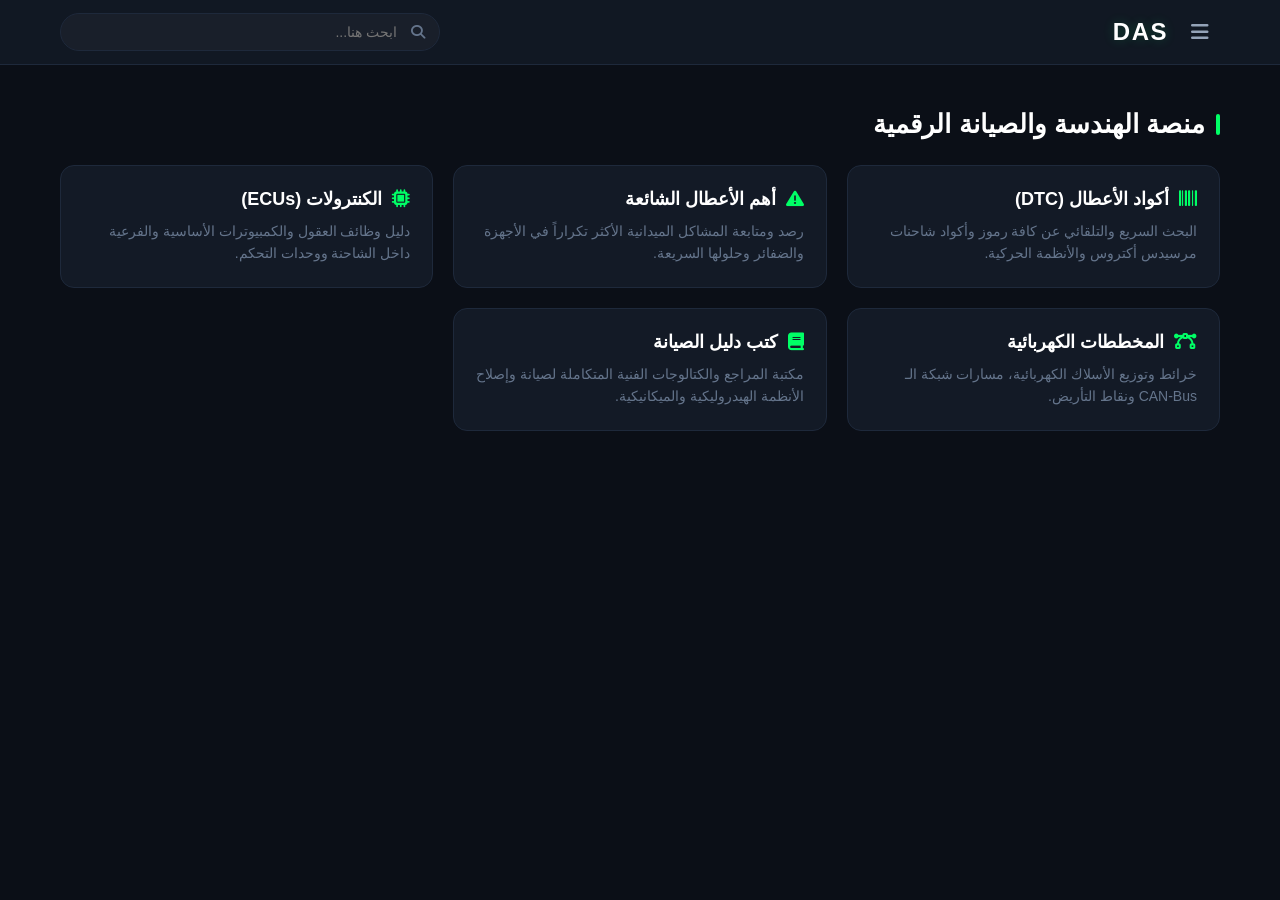
<file: index.html>
<!DOCTYPE html>
<html lang="ar" dir="rtl">
<head>
    <meta charset="UTF-8">
    <meta name="viewport" content="width=device-width, initial-scale=1.0, maximum-scale=1.0, user-scalable=no">
    <title>DAS | الرئيسية</title>
    <link rel="stylesheet" href="https://cdnjs.cloudflare.com/ajax/libs/font-awesome/6.4.0/css/all.min.css">
    <style>
        :root {
            --bg-color: #0b0f17;
            --panel-bg: #131a26;
            --accent-color: #00ff66;
            --text-color: #94a3b8;
            --text-bright: #ffffff;
            --border-color: #1e293b;
            --transition-speed: 0.25s;
        }
        * { box-sizing: border-box; margin: 0; padding: 0; font-family: 'Segoe UI', Tahoma, Geneva, Verdana, sans-serif; -webkit-tap-highlight-color: transparent; }
        body { background-color: var(--bg-color); color: var(--text-color); min-height: 100vh; display: flex; flex-direction: column; }
        
        header { position: fixed; top: 0; left: 0; width: 100%; background-color: rgba(19, 26, 38, 0.85); backdrop-filter: blur(12px); border-bottom: 1px solid var(--border-color); z-index: 1000; }
        .header-container { max-width: 1200px; margin: 0 auto; padding: 12px 20px; display: flex; justify-content: space-between; align-items: center; gap: 15px; }
        
        .right-side { display: flex; align-items: center; gap: 12px; }
        .logo { font-size: 24px; font-weight: 900; color: var(--text-bright); letter-spacing: 1.5px; text-shadow: 0 0 12px rgba(0, 255, 102, 0.2); }
        
        .dropdown { position: relative; }
        .dropdown-btn { background: none; color: var(--text-color); font-size: 20px; border: none; cursor: pointer; width: 40px; height: 40px; border-radius: 50%; display: flex; align-items: center; justify-content: center; transition: all var(--transition-speed); }
        .dropdown-btn:hover { color: var(--accent-color); background-color: rgba(255, 255, 255, 0.05); }
        .dropdown-content { display: none; position: absolute; right: 0; background-color: var(--panel-bg); min-width: 240px; box-shadow: 0px 10px 30px rgba(0,0,0,0.5); border: 1px solid var(--border-color); border-radius: 12px; z-index: 10; margin-top: 8px; overflow: hidden; }
        .dropdown-content a { color: var(--text-color); padding: 14px 16px; text-decoration: none; display: flex; align-items: center; gap: 12px; font-weight: 500; transition: all var(--transition-speed); border-bottom: 1px solid rgba(255,255,255,0.02); }
        .dropdown-content a:hover { background-color: rgba(0, 255, 102, 0.08); color: var(--accent-color); padding: 14px 22px; }
        .dropdown.active .dropdown-content { display: block; animation: fadeIn 0.2s ease-out; }
        
        .search-container { position: relative; flex-grow: 1; max-width: 380px; }
        .search-input { width: 100%; padding: 10px 42px 10px 18px; font-size: 14px; background-color: rgba(255, 255, 255, 0.03); border: 1px solid var(--border-color); border-radius: 20px; color: var(--text-bright); transition: all var(--transition-speed); }
        .search-input:focus { outline: none; border-color: var(--accent-color); background-color: rgba(255, 255, 255, 0.05); box-shadow: 0 0 15px rgba(0, 255, 102, 0.15); }
        .search-icon { position: absolute; right: 15px; top: 50%; transform: translateY(-50%); color: #64748b; font-size: 14px; }
        
        .search-results-dropdown { display: none; position: absolute; top: 100%; left: 0; width: 100%; background-color: var(--panel-bg); border: 1px solid var(--border-color); border-radius: 12px; max-height: 300px; overflow-y: auto; box-shadow: 0 10px 25px rgba(0,0,0,0.6); z-index: 1100; margin-top: 5px; }
        .result-item { padding: 12px 15px; color: var(--text-bright); text-decoration: none; display: block; border-bottom: 1px solid rgba(255,255,255,0.02); transition: all 0.2s; }
        .result-item:hover { background-color: rgba(0, 255, 102, 0.08); }
        .result-item .result-category { font-size: 11px; color: var(--accent-color); display: block; margin-bottom: 2px; font-weight: bold; }
        .result-item .result-text { font-size: 13px; color: var(--text-color); margin-top: 2px; white-space: nowrap; overflow: hidden; text-overflow: ellipsis; }

        main { flex-grow: 1; max-width: 1200px; width: 100%; margin: 90px auto 40px auto; padding: 0 20px; animation: slideUp 0.35s ease-out; }
        .page-title { font-size: 26px; color: var(--text-bright); margin-bottom: 25px; font-weight: 700; position: relative; padding-right: 15px; }
        .page-title::before { content: ''; position: absolute; right: 0; top: 15%; height: 70%; width: 4px; background-color: var(--accent-color); border-radius: 2px; }
        
        .grid-container { display: grid; grid-template-columns: repeat(auto-fill, minmax(280px, 1fr)); gap: 20px; }
        .card { background-color: var(--panel-bg); border: 1px solid var(--border-color); border-radius: 14px; padding: 22px; transition: all var(--transition-speed); text-decoration: none; display: block; }
        .card:hover { transform: translateY(-4px); border-color: var(--accent-color); box-shadow: 0 8px 25px rgba(0, 0, 0, 0.3); }
        .card h3 { color: var(--text-bright); margin-bottom: 10px; display: flex; align-items: center; gap: 10px; font-size: 18px; }
        .card h3 i { color: var(--accent-color); }
        .card p { color: #64748b; font-size: 14px; line-height: 1.6; }
        
        @keyframes fadeIn { from { opacity: 0; transform: translateY(-8px); } to { opacity: 1; transform: translateY(0); } }
        @keyframes slideUp { from { opacity: 0; transform: translateY(15px); } to { opacity: 1; transform: translateY(0); } }
        @media (max-width: 500px) { .header-container { padding: 10px 15px; } .logo { font-size: 20px; } main { margin-top: 80px; } }
    </style>
</head>
<body>
<header>
    <div class="header-container">
        <div class="right-side">
            <!-- 1. القائمة المنسدلة (في أقصى اليمين) -->
            <div class="dropdown" id="pagesDropdown">
                <button class="dropdown-btn" onclick="toggleDropdown()"><i class="fa-solid fa-bars"></i></button>
                <div class="dropdown-content">
                    <a href="index.html"><i class="fa-solid fa-house"></i>الرئيسية</a>
                    <a href="fault-codes.html"><i class="fa-solid fa-barcode"></i>أكواد الأعطال (DTC)</a>
                    <a href="main-faults.html"><i class="fa-solid fa-triangle-exclamation"></i>أهم الأعطال الشائعة</a>
                    <a href="ecu-controllers.html"><i class="fa-solid fa-microchip"></i>الكنترولات (ECUs)</a>
                    <a href="diagrams.html"><i class="fa-solid fa-bezier-curve"></i>المخططات الكهربائية</a>
                    <a href="books.html"><i class="fa-solid fa-book"></i>كتب دليل الصيانة</a>
                </div>
            </div>
            
            <!-- 2. اسم الموقع (بجانب القائمة) -->
            <div class="logo">DAS</div>
        </div>
        
        <!-- 3. صندوق البحث المطور الذكي -->
        <div class="search-container">
            <input type="text" class="search-input" id="globalSearch" placeholder="ابحث هنا..." onkeyup="executeSmartSearch()">
            <i class="fa-solid fa-magnifying-glass search-icon"></i>
            <div class="search-results-dropdown" id="searchResults"></div>
        </div>
    </div>
</header>￼

    <main>
        <h2 class="page-title">منصة الهندسة والصيانة الرقمية</h2>
        <div class="grid-container">
            <a href="fault-codes.html" class="card"><h3><i class="fa-solid fa-barcode"></i> أكواد الأعطال (DTC)</h3><p>البحث السريع والتلقائي عن كافة رموز وأكواد شاحنات مرسيدس أكتروس والأنظمة الحركية.</p></a>
            <a href="main-faults.html" class="card"><h3><i class="fa-solid fa-triangle-exclamation"></i> أهم الأعطال الشائعة</h3><p>رصد ومتابعة المشاكل الميدانية الأكثر تكراراً في الأجهزة والضفائر وحلولها السريعة.</p></a>
            <a href="ecu-controllers.html" class="card"><h3><i class="fa-solid fa-microchip"></i> الكنترولات (ECUs)</h3><p>دليل وظائف العقول والكمبيوترات الأساسية والفرعية داخل الشاحنة ووحدات التحكم.</p></a>
            <a href="diagrams.html" class="card"><h3><i class="fa-solid fa-bezier-curve"></i> المخططات الكهربائية</h3><p>خرائط وتوزيع الأسلاك الكهربائية، مسارات شبكة الـ CAN-Bus ونقاط التأريض.</p></a>
            <a href="books.html" class="card"><h3><i class="fa-solid fa-book"></i> كتب دليل الصيانة</h3><p>مكتبة المراجع والكتالوجات الفنية المتكاملة لصيانة وإصلاح الأنظمة الهيدروليكية والميكانيكية.</p></a>
        </div>
    </main>
 <script>
    function toggleDropdown() { document.getElementById("pagesDropdown").classList.toggle("active"); }
    window.onclick = function(event) { if (!event.target.matches('.dropdown-btn') && !event.target.matches('.dropdown-btn *')) { var dropdowns = document.getElementsByClassName("dropdown"); for (var i = 0; i < dropdowns.length; i++) { if (dropdowns[i].classList.contains('active')) dropdowns[i].classList.remove('active'); } } if (!event.target.matches('#globalSearch')) { document.getElementById('searchResults').style.display = "none"; } }
    
    // قاعدة البيانات الثابتة للأكواد والأعطال
    const siteDatabase = [
        { id: "mr0404", title: "MR 0404", text: "عطل في خط بيانات كان باص (CAN Bus Error) الخاص بالمحرك", page: "fault-codes.html", cat: "أكواد الأعطال (DTC)" },
        { id: "gs1011", title: "GS 1011", text: "خطأ قراءة حساس وحدة اختيار الغيارات والتنسيق للجير", page: "fault-codes.html", cat: "أكواد الأعطال (DTC)" },
        { id: "bs4345", title: "BS 4345", text: "انقطاع أو مشكلة في إشارة مستشعر ضغط الفرامل الكهربائي", page: "fault-codes.html", cat: "أكواد الأعطال (DTC)" },
        { id: "ins0502", title: "INS 0502", text: "عطل في دائرة حساس مستشعر خزان الوقود وعرض القراءات", page: "fault-codes.html", cat: "أكواد الأعطال (DTC)" },
        { id: "fault1", title: "ضعف السحب والتسارع المفاجئ", text: "تهريب هواء في منظومة شاحن التيربو أو خلل في أسلاك بلف الـ EGR", page: "main-faults.html", cat: "أهم الأعطال الشائعة" },
        { id: "fault2", title: "تجمد غيارات ناقل الحركة (Neutral)", text: "ضعف مفاجئ في ضغط الهواء المغذي للبلف الرئيسي المتصل بالضفيرة", page: "main-faults.html", cat: "أهم الأعطال الشائعة" },
        { id: "fault3", title: "انقطاع طاقة لوحة التابلوه كاملة", text: "تراكم الأملاح على فيوزات التغذية الرئيسية أو ماس في خط البطاريات", page: "main-faults.html", cat: "أهم الأعطال الشائعة" },
        { id: "ecu1", title: "كنترول المحرك الرئيسي (MR / PLD)", text: "المسؤول المباشر عن معالجة توقيتات حقن الوقود وتشغيل البخاخات", page: "ecu-controllers.html", cat: "الكنترولات (ECUs)" },
        { id: "ecu2", title: "كنترول التنسيق والأداء العام (CPC / FMR)", text: "بوابة الاتصال الذكية الفاصلة بين دعسة الوقود والكنترولات الأخرى", page: "ecu-controllers.html", cat: "الكنترولات (ECUs)" },
        { id: "ecu3", title: "كمبيوتر الفرامل والاتزان (BS / ABS)", text: "يعالج البيانات الحركية القادمة من مستشعرات الإطارات الأربعة", page: "ecu-controllers.html", cat: "الكنترولات (ECUs)" },
        { id: "diag1", title: "مخطط ضفيرة الإشعال وبلوف البخاخات للمحرك", text: "مخطط لوني ورقمي متكامل يوضح نقاط اتصال أسلاك البخاخات الستة", page: "diagrams.html", cat: "المخططات الكهربائية" },
        { id: "diag2", title: "مخطط شبكة الـ CAN-Bus ونقاط الاتصال", text: "مسارات توزيع المقاومات القياسية 120 أوم للتوصيل البيني الذكي", page: "diagrams.html", cat: "المخططات الكهربائية" },
        { id: "diag3", title: "مخطط التغذية الأرضية والسالبة للغرفة", text: "توزيع نقاط التأريض لمنع حدوث التماسات أو قراءات عشوائية خاطئة", page: "diagrams.html", cat: "المخططات الكهربائية" },
        { id: "book1", title: "دليل تشخيص وهندسة أعطال الأكتروس", text: "مرجع متكامل يشرح آلية قراءة الأخطاء وتحليلها بأنظمة Xentry/DAS", page: "books.html", cat: "كتب دليل الصيانة" },
        { id: "book2", title: "موسوعة صيانة أنظمة وضفائر مضخات الخرسانة", text: "كتاب مهني مخصص لتتبع المسارات الهيدروليكية والكهربائية المشتركة", page: "books.html", cat: "كتب دليل الصيانة" }
    ];

    // دالة البحث الذكية الشاملة للبيانات والملفات المكتوبة في الصفحة
    function executeSmartSearch() {
        let filter = document.getElementById('globalSearch').value.toLowerCase();
        let resultsDropdown = document.getElementById('searchResults');
        resultsDropdown.innerHTML = "";
        
        if (!filter) { resultsDropdown.style.display = "none"; return; }
        
        // 1. تصفية النتائج من قاعدة البيانات الثابتة أولاً
        let filtered = siteDatabase.filter(item => item.title.toLowerCase().includes(filter) || item.text.toLowerCase().includes(filter));
        
        // 2. فحص الصفحة بحثاً عن أي كتب أو ملفات PDF معروضة حالياً (مثل كنترول FM أو mr)
        let localItems = document.querySelectorAll('.searchable');
        localItems.forEach(row => {
            let titleElement = row.querySelector('.book-info h3');
            if (titleElement) {
                let titleText = titleElement.textContent || titleElement.innerText;
                // إذا طابق نص البحث عنوان الكتاب، نقوم بتجهيزه ليظهر في القائمة
                if (titleText.toLowerCase().includes(filter)) {
                    // تجنب التكرار إذا كان الكتاب موجوداً مسبقاً في المصفوفة
                    if (!filtered.some(f => f.title.toLowerCase() === titleText.toLowerCase())) {
                        filtered.push({
                            id: "local_pdf",
                            title: titleText,
                            text: "ملف كتاب صيانة PDF جاهز للفتح والتنزيل المباشر",
                            page: "books.html",
                            cat: "كتب دليل الصيانة"
                        });
                    }
                }
            }
        });

        // 3. عرض النتائج المدمجة في القائمة المنسدلة
        if (filtered.length > 0) {
            filtered.forEach(item => {
                let a = document.createElement('a');
                a.href = `${item.page}?target=${item.id}&searchQuery=${encodeURIComponent(filter)}`;
                a.className = "result-item";
                a.innerHTML = `<span class="result-category">${item.cat}</span><div>${item.title}</div><div class="result-text">${item.text}</div>`;
                resultsDropdown.appendChild(a);
            });
            resultsDropdown.style.display = "block";
        } else { 
            resultsDropdown.style.display = "none"; 
        }
    }

    // لتفعيل الفلترة الفورية داخل صفحة الكتب بجانب القائمة المنسدلة
    function liveSearch() {
        let filter = document.getElementById('globalSearch').value.toLowerCase();
        let rows = document.querySelectorAll('.searchable');
        rows.forEach(row => {
            let text = row.querySelector('.book-info h3').textContent || row.querySelector('.book-info h3').innerText;
            row.style.display = text.toLowerCase().indexOf(filter) > -1 ? "" : "none";
        });
    }
</script>


</body>
</html>
</file>
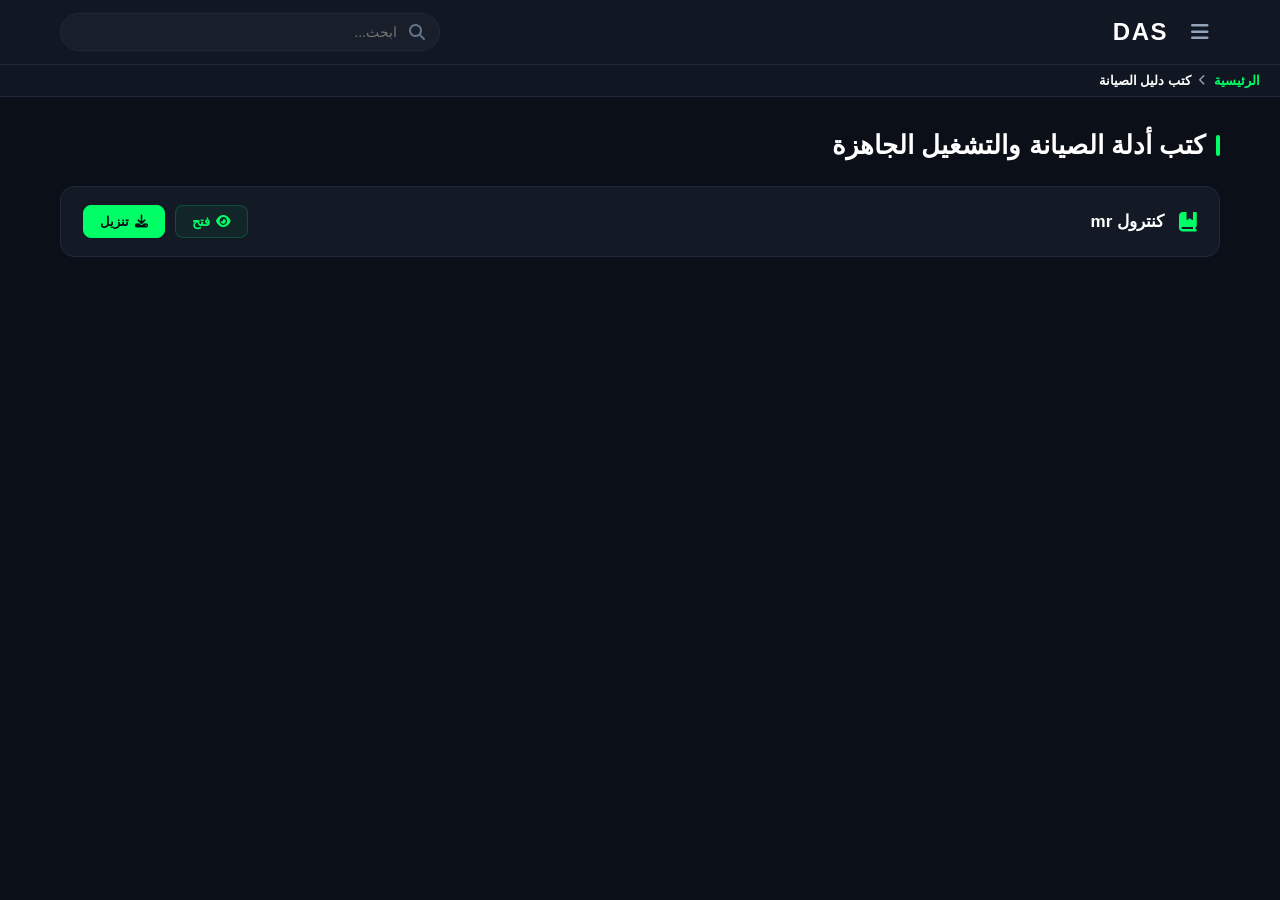
<file: books.html>
<!DOCTYPE html>
<html lang="ar" dir="rtl">
<head>
    <meta charset="UTF-8">
    <meta name="viewport" content="width=device-width, initial-scale=1.0, maximum-scale=1.0, user-scalable=no">
    <title>DAS | كتب دليل الصيانة</title>
    <link rel="stylesheet" href="https://cdnjs.cloudflare.com/ajax/libs/font-awesome/6.4.0/css/all.min.css">
    <style>
        /* الألوان والهوية المتطابقة تماماً مع كود موقعك الأساسي */
        :root { 
            --bg-color: #0b0f17; 
            --panel-bg: #131a26; 
            --accent-color: #00ff66; 
            --text-color: #94a3b8; 
            --text-bright: #ffffff; 
            --border-color: #1e293b; 
            --transition-speed: 0.25s; 
        }
        * { box-sizing: border-box; margin: 0; padding: 0; font-family: 'Segoe UI', Tahoma, Geneva, Verdana, sans-serif; -webkit-tap-highlight-color: transparent; }
        body { background-color: var(--bg-color); color: var(--text-color); min-height: 100vh; display: flex; flex-direction: column; }
        
        header { position: fixed; top: 0; left: 0; width: 100%; background-color: rgba(19, 26, 38, 0.85); backdrop-filter: blur(12px); border-bottom: 1px solid var(--border-color); z-index: 1000; }
        .header-container { max-width: 1200px; margin: 0 auto; padding: 12px 20px; display: flex; justify-content: space-between; align-items: center; gap: 15px; }
        .right-side { display: flex; align-items: center; gap: 12px; }
        .logo { font-size: 24px; font-weight: 900; color: var(--text-bright); letter-spacing: 1.5px; }
        
        .sub-header { position: fixed; top: 65px; left: 0; width: 100%; background-color: #111722; padding: 8px 20px; border-bottom: 1px solid var(--border-color); z-index: 999; font-size: 13px; color: var(--accent-color); font-weight: 600; display: flex; align-items: center; gap: 8px; }
        .sub-header i { font-size: 11px; color: var(--text-color); }
        .sub-header span.current-page { color: var(--text-bright); }

        .dropdown { position: relative; }
        .dropdown-btn { background: none; color: var(--text-color); font-size: 20px; border: none; cursor: pointer; width: 40px; height: 40px; border-radius: 50%; display: flex; align-items: center; justify-content: center; transition: all var(--transition-speed); }
        .dropdown-btn:hover { color: var(--accent-color); background-color: rgba(255, 255, 255, 0.05); }
        .dropdown-content { display: none; position: absolute; right: 0; background-color: var(--panel-bg); min-width: 240px; box-shadow: 0px 10px 30px rgba(0,0,0,0.5); border: 1px solid var(--border-color); border-radius: 12px; z-index: 10; margin-top: 8px; overflow: hidden; }
        .dropdown-content a { color: var(--text-color); padding: 14px 16px; text-decoration: none; display: flex; align-items: center; gap: 12px; transition: all var(--transition-speed); border-bottom: 1px solid rgba(255,255,255,0.02); }
        .dropdown-content a:hover { background-color: rgba(0, 255, 102, 0.08); color: var(--accent-color); padding: 14px 22px; }
        .dropdown.active .dropdown-content { display: block; animation: fadeIn 0.2s ease-out; }
        
        .search-container { position: relative; flex-grow: 1; max-width: 380px; }
        .search-input { width: 100%; padding: 10px 42px 10px 18px; font-size: 14px; background-color: rgba(255, 255, 255, 0.03); border: 1px solid var(--border-color); border-radius: 20px; color: var(--text-bright); transition: all var(--transition-speed); }
        .search-input:focus { outline: none; border-color: var(--accent-color); box-shadow: 0 0 15px rgba(0, 255, 102, 0.15); }
        .search-icon { position: absolute; right: 15px; top: 50%; transform: translateY(-50%); color: #64748b; }
        
        main { flex-grow: 1; max-width: 1200px; width: 100%; margin: 130px auto 40px auto; padding: 0 20px; animation: slideUp 0.35s ease-out; }
        .page-title { font-size: 26px; color: var(--text-bright); margin-bottom: 25px; position: relative; padding-right: 15px; font-weight: 700; }
        .page-title::before { content: ''; position: absolute; right: 0; top: 15%; height: 70%; width: 4px; background-color: var(--accent-color); border-radius: 2px; }
        
        /* حاوية الكتب والصفوف */
        .books-list-container { 
            display: flex; 
            flex-direction: column; 
            gap: 15px; 
        }
        
        .book-row { 
            background-color: var(--panel-bg); 
            border: 1px solid var(--border-color); 
            border-radius: 14px; 
            padding: 18px 22px; 
            display: flex;
            align-items: center;
            justify-content: space-between;
            transition: all var(--transition-speed); 
        }
        
        .book-row:hover { 
            transform: translateX(-4px); 
            border-color: var(--accent-color); 
            box-shadow: 0 8px 25px rgba(0, 0, 0, 0.3); 
        }
        
        .book-info {
            display: flex;
            align-items: center;
            gap: 15px;
        }

        .book-info i {
            font-size: 20px;
            color: var(--accent-color); 
        }

        .book-row h3 { 
            color: var(--text-bright); 
            font-size: 17px; 
            font-weight: 600;
        }

        .book-actions {
            display: flex;
            gap: 10px;
            align-items: center;
        }
        
        .book-btn {
            padding: 8px 16px;
            border-radius: 8px;
            font-size: 13px;
            font-weight: 600;
            text-decoration: none;
            cursor: pointer;
            transition: all var(--transition-speed);
            white-space: nowrap;
            display: flex;
            align-items: center;
            gap: 6px;
        }

        /* زر الفتح */
        .btn-open {
            background-color: rgba(0, 255, 102, 0.05);
            color: var(--accent-color);
            border: 1px solid rgba(0, 255, 102, 0.2);
        }

        .btn-open:hover {
            background-color: var(--accent-color);
            color: #0b0f17;
            box-shadow: 0 0 12px rgba(0, 255, 102, 0.3);
        }

        /* زر التنزيل */
        .btn-download {
            background-color: var(--accent-color);
            color: #0b0f17;
            border: 1px solid var(--accent-color);
        }

        .btn-download:hover {
            background-color: #00d455;
            border-color: #00d455;
            box-shadow: 0 0 15px rgba(0, 255, 102, 0.4);
        }
        
        @keyframes fadeIn { from { opacity: 0; transform: translateY(-8px); } to { opacity: 1; transform: translateY(0); } }
        @keyframes slideUp { from { opacity: 0; transform: translateY(15px); } to { opacity: 1; transform: translateY(0); } }
        
        @media (max-width: 600px) { 
            .book-row { flex-direction: column; align-items: flex-start; gap: 15px; } 
            .book-actions { width: 100%; justify-content: flex-end; }
        }
        @media (max-width: 500px) { 
            .header-container { padding: 10px 15px; } 
            .logo { font-size: 20px; }
            main { margin-top: 120px; } 
        }
    </style>
</head>
<body>
   <header>
    <div class="header-container">
        <div class="right-side">
            <!-- 1. القائمة المنسدلة (في أقصى اليمين) -->
            <div class="dropdown" id="pagesDropdown">
                <button class="dropdown-btn" onclick="toggleDropdown()"><i class="fa-solid fa-bars"></i></button>
                <div class="dropdown-content">
                    <a href="index.html"><i class="fa-solid fa-house"></i>الرئيسية</a>
                    <a href="fault-codes.html"><i class="fa-solid fa-barcode"></i>أكواد الأعطال (DTC)</a>
                    <a href="main-faults.html"><i class="fa-solid fa-triangle-exclamation"></i>أهم الأعطال الشائعة</a>
                    <a href="ecu-controllers.html"><i class="fa-solid fa-microchip"></i>الكنترولات (ECUs)</a>
                    <a href="diagrams.html"><i class="fa-solid fa-bezier-curve"></i>المخططات الكهربائية</a>
                    <a href="books.html"><i class="fa-solid fa-book"></i>كتب دليل الصيانة</a>
                </div>
            </div>
            
            <!-- 2. اسم الموقع (بجانب القائمة) -->
            <div class="logo">DAS</div>
        </div>
        
        <!-- 3. صندوق البحث (في اليسار) -->
        <div class="search-container">
            <input type="text" class="search-input" id="globalSearch" placeholder="ابحث..." onkeyup="typeof globalSystemSearch === 'function' ? globalSystemSearch() : liveSearch()">
            <i class="fa-solid fa-magnifying-glass search-icon"></i>
            <div class="search-results-dropdown" id="searchResults"></div>
        </div>
    </div>
</header>

    
    <div class="sub-header">
        <span>الرئيسية</span> <i class="fa-solid fa-chevron-left"></i> <span class="current-page">كتب دليل الصيانة</span>
    </div>

    <main>
        <h2 class="page-title">كتب أدلة الصيانة والتشغيل الجاهزة</h2>
        
        <div class="books-list-container">
            
            <div class="book-row searchable">
                <div class="book-info">
                    <i class="fa-solid fa-book-bookmark"></i>
                    <h3>كنترول mr</h3>
                </div>
                <div class="book-actions">
                    <a href="DAS.pdf" target="_blank" class="book-btn btn-open"><i class="fa-solid fa-eye"></i> فتح</a>
                    <button onclick="downloadFileForcefully('DAS.pdf', 'كنترول mr.pdf')" class="book-btn btn-download">
                        <i class="fa-solid fa-download"></i> تنزيل
                    </button>
                </div>
            </div>

            </div>
    </main>

<script>
function toggleDropdown() {
    document.getElementById("pagesDropdown").classList.toggle("active");
}

window.onclick = function(event) {
    if (!event.target.matches('.dropdown-btn') && !event.target.matches('.dropdown-btn *')) {
        var dropdowns = document.getElementsByClassName("dropdown");
        for (var i = 0; i < dropdowns.length; i++) {
            if (dropdowns[i].classList.contains('active')) {
                dropdowns[i].classList.remove('active');
            }
        }
    }
}

function liveSearch() {
    let filter = document.getElementById('globalSearch').value.toLowerCase();
    let rows = document.querySelectorAll('.searchable');

    rows.forEach(row => {
        let text = row.querySelector('.book-info h3').textContent || row.querySelector('.book-info h3').innerText;
        row.style.display = text.toLowerCase().indexOf(filter) > -1 ? "" : "none";
    });
}

// التقنية المضمونة 100% لتنزيل الملفات والإجبار عليها دون فتحها في المتصفح
function downloadFileForcefully(fileUrl, fileName) {
    const xhr = new XMLHttpRequest();
    xhr.open('GET', fileUrl, true);
    xhr.responseType = 'blob';
    
    xhr.onload = function () {
        if (xhr.status === 200) {
            const blob = xhr.response;
            // تحويل الملف إلى رابط ثنائي فريد وخاص بالتحميل فقط
            const blobUrl = window.URL.createObjectURL(blob);
            const link = document.createElement('a');
            link.href = blobUrl;
            link.download = fileName;
            
            // إجبار المتصفح على الضغط الوهمي لبدء التحميل فوراً
            document.body.appendChild(link);
            link.click();
            document.body.removeChild(link);
            window.URL.revokeObjectURL(blobUrl);
        }
    };
    xhr.send();
}
</script>
</body>
</html>
</file>
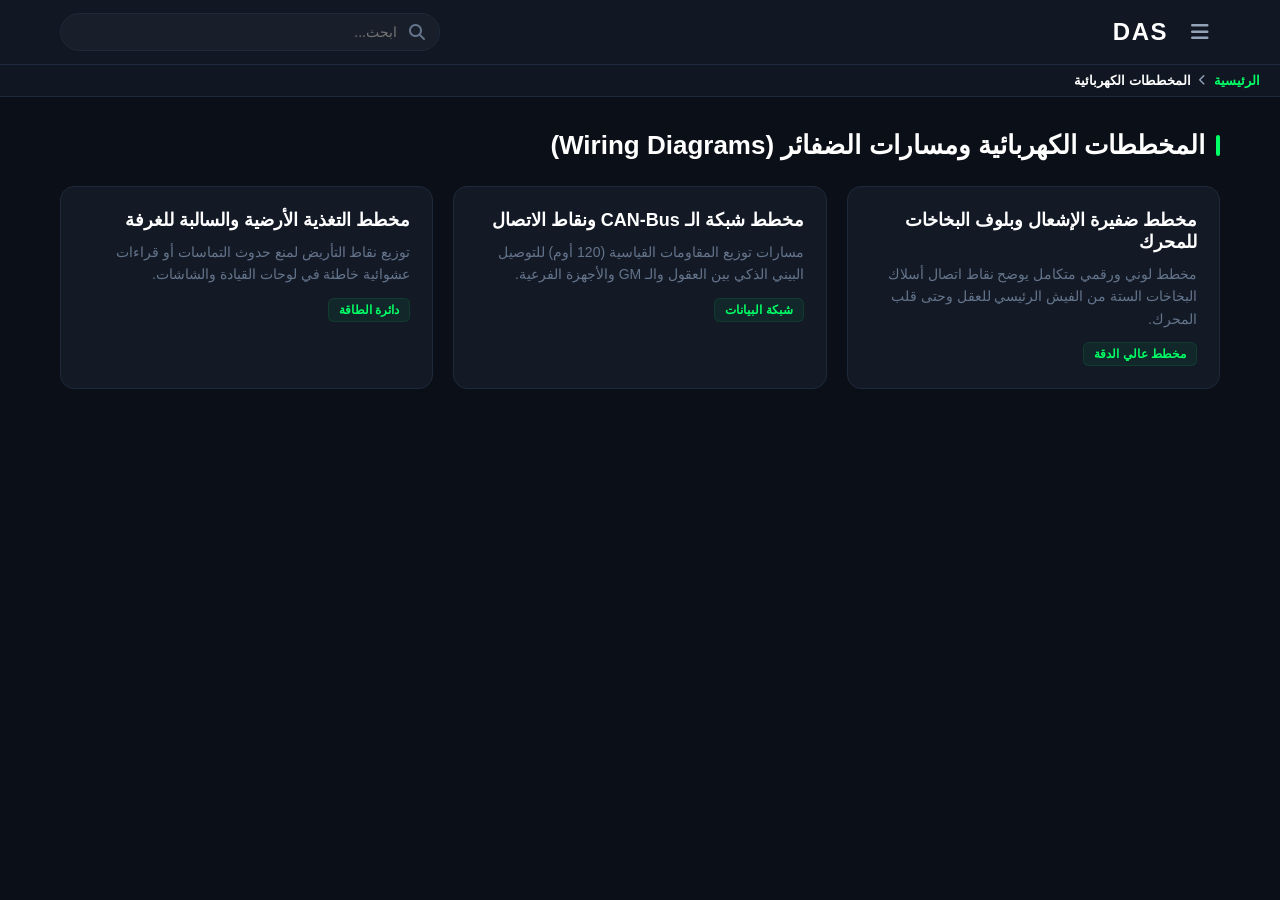
<file: diagrams.html>
<!DOCTYPE html>
<html lang="ar" dir="rtl">
<head>
    <meta charset="UTF-8">
    <meta name="viewport" content="width=device-width, initial-scale=1.0, maximum-scale=1.0, user-scalable=no">
    <title>DAS | المخططات</title>
    <link rel="stylesheet" href="https://cdnjs.cloudflare.com/ajax/libs/font-awesome/6.4.0/css/all.min.css">
    <style>
        :root { --bg-color: #0b0f17; --panel-bg: #131a26; --accent-color: #00ff66; --text-color: #94a3b8; --text-bright: #ffffff; --border-color: #1e293b; --transition-speed: 0.25s; }
        * { box-sizing: border-box; margin: 0; padding: 0; font-family: 'Segoe UI', Tahoma, Geneva, Verdana, sans-serif; -webkit-tap-highlight-color: transparent; }
        body { background-color: var(--bg-color); color: var(--text-color); min-height: 100vh; display: flex; flex-direction: column; }
        
        header { position: fixed; top: 0; left: 0; width: 100%; background-color: rgba(19, 26, 38, 0.85); backdrop-filter: blur(12px); border-bottom: 1px solid var(--border-color); z-index: 1000; }
        .header-container { max-width: 1200px; margin: 0 auto; padding: 12px 20px; display: flex; justify-content: space-between; align-items: center; gap: 15px; }
        .right-side { display: flex; align-items: center; gap: 12px; }
        .logo { font-size: 24px; font-weight: 900; color: var(--text-bright); letter-spacing: 1.5px; }
        
        .sub-header { position: fixed; top: 65px; left: 0; width: 100%; background-color: #111722; padding: 8px 20px; border-bottom: 1px solid var(--border-color); z-index: 999; font-size: 13px; color: var(--accent-color); font-weight: 600; display: flex; align-items: center; gap: 8px; }
        .sub-header i { font-size: 11px; color: var(--text-color); }
        .sub-header span.current-page { color: var(--text-bright); }

        .dropdown { position: relative; }
        .dropdown-btn { background: none; color: var(--text-color); font-size: 20px; border: none; cursor: pointer; width: 40px; height: 40px; border-radius: 50%; display: flex; align-items: center; justify-content: center; transition: all var(--transition-speed); }
        .dropdown-btn:hover { color: var(--accent-color); background-color: rgba(255, 255, 255, 0.05); }
        .dropdown-content { display: none; position: absolute; right: 0; background-color: var(--panel-bg); min-width: 240px; box-shadow: 0px 10px 30px rgba(0,0,0,0.5); border: 1px solid var(--border-color); border-radius: 12px; z-index: 10; margin-top: 8px; overflow: hidden; }
        .dropdown-content a { color: var(--text-color); padding: 14px 16px; text-decoration: none; display: flex; align-items: center; gap: 12px; transition: all var(--transition-speed); border-bottom: 1px solid rgba(255,255,255,0.02); }
        .dropdown-content a:hover { background-color: rgba(0, 255, 102, 0.08); color: var(--accent-color); padding: 14px 22px; }
        .dropdown.active .dropdown-content { display: block; animation: fadeIn 0.2s ease-out; }
        
        .search-container { position: relative; flex-grow: 1; max-width: 380px; }
        .search-input { width: 100%; padding: 10px 42px 10px 18px; font-size: 14px; background-color: rgba(255, 255, 255, 0.03); border: 1px solid var(--border-color); border-radius: 20px; color: var(--text-bright); transition: all var(--transition-speed); }
        .search-input:focus { outline: none; border-color: var(--accent-color); box-shadow: 0 0 15px rgba(0, 255, 102, 0.15); }
        .search-icon { position: absolute; right: 15px; top: 50%; transform: translateY(-50%); color: #64748b; }
        
        main { flex-grow: 1; max-width: 1200px; width: 100%; margin: 130px auto 40px auto; padding: 0 20px; animation: slideUp 0.35s ease-out; }
        .page-title { font-size: 26px; color: var(--text-bright); margin-bottom: 25px; position: relative; padding-right: 15px; font-weight: 700; }
        .page-title::before { content: ''; position: absolute; right: 0; top: 15%; height: 70%; width: 4px; background-color: var(--accent-color); border-radius: 2px; }
        
        .grid-container { display: grid; grid-template-columns: repeat(auto-fill, minmax(280px, 1fr)); gap: 20px; }
        .card { background-color: var(--panel-bg); border: 1px solid var(--border-color); border-radius: 14px; padding: 22px; transition: all var(--transition-speed); scroll-margin-top: 140px; }
        .card:hover { transform: translateY(-4px); border-color: var(--accent-color); box-shadow: 0 8px 25px rgba(0, 0, 0, 0.3); }
        .card h3 { color: var(--text-bright); margin-bottom: 10px; font-size: 18px; }
        .card p { font-size: 14px; line-height: 1.6; color: #64748b; }
        .badge { background: rgba(0, 255, 102, 0.06); color: var(--accent-color); padding: 4px 10px; border-radius: 6px; font-size: 12px; font-weight: 600; display: inline-block; margin-top: 12px; border: 1px solid rgba(0, 255, 102, 0.1); }
        
        @keyframes flashHighlight { 0% { background-color: rgba(0, 255, 102, 0.25); border-color: var(--accent-color); } 100% { background-color: var(--panel-bg); } }
        .highlight-card { animation: flashHighlight 2s ease-out; border-color: var(--accent-color) !important; }
        @keyframes fadeIn { from { opacity: 0; transform: translateY(-8px); } to { opacity: 1; transform: translateY(0); } }
        @keyframes slideUp { from { opacity: 0; transform: translateY(15px); } to { opacity: 1; transform: translateY(0); } }
        @media (max-width: 500px) { .header-container { padding: 10px 15px; } .logo { font-size: 20px; main { margin-top: 120px; } } }
    </style>
</head>
<body>
   <header>
    <div class="header-container">
        <div class="right-side">
            <!-- 1. القائمة المنسدلة (في أقصى اليمين) -->
            <div class="dropdown" id="pagesDropdown">
                <button class="dropdown-btn" onclick="toggleDropdown()"><i class="fa-solid fa-bars"></i></button>
                <div class="dropdown-content">
                    <a href="index.html"><i class="fa-solid fa-house"></i>الرئيسية</a>
                    <a href="fault-codes.html"><i class="fa-solid fa-barcode"></i>أكواد الأعطال (DTC)</a>
                    <a href="main-faults.html"><i class="fa-solid fa-triangle-exclamation"></i>أهم الأعطال الشائعة</a>
                    <a href="ecu-controllers.html"><i class="fa-solid fa-microchip"></i>الكنترولات (ECUs)</a>
                    <a href="diagrams.html"><i class="fa-solid fa-bezier-curve"></i>المخططات الكهربائية</a>
                    <a href="books.html"><i class="fa-solid fa-book"></i>كتب دليل الصيانة</a>
                </div>
            </div>
            
            <!-- 2. اسم الموقع (بجانب القائمة) -->
            <div class="logo">DAS</div>
        </div>
        
        <!-- 3. صندوق البحث (في اليسار) -->
        <div class="search-container">
            <input type="text" class="search-input" id="globalSearch" placeholder="ابحث..." onkeyup="typeof globalSystemSearch === 'function' ? globalSystemSearch() : liveSearch()">
            <i class="fa-solid fa-magnifying-glass search-icon"></i>
            <div class="search-results-dropdown" id="searchResults"></div>
        </div>
    </div>
</header>

    <div class="sub-header">
        <span>الرئيسية</span> <i class="fa-solid fa-chevron-left"></i> <span class="current-page">المخططات الكهربائية</span>
    </div>
    <main>
        <h2 class="page-title">المخططات الكهربائية ومسارات الضفائر (Wiring Diagrams)</h2>
        <div class="grid-container">
            <div class="card searchable" id="diag1"><h3>مخطط ضفيرة الإشعال وبلوف البخاخات للمحرك</h3><p>مخطط لوني ورقمي متكامل يوضح نقاط اتصال أسلاك البخاخات الستة من الفيش الرئيسي للعقل وحتى قلب المحرك.</p><span class="badge">مخطط عالي الدقة</span></div>
            <div class="card searchable" id="diag2"><h3>مخطط شبكة الـ CAN-Bus ونقاط الاتصال</h3><p>مسارات توزيع المقاومات القياسية (120 أوم) للتوصيل البيني الذكي بين العقول والـ GM والأجهزة الفرعية.</p><span class="badge">شبكة البيانات</span></div>
            <div class="card searchable" id="diag3"><h3>مخطط التغذية الأرضية والسالبة للغرفة</h3><p>توزيع نقاط التأريض لمنع حدوث التماسات أو قراءات عشوائية خاطئة في لوحات القيادة والشاشات.</p><span class="badge">دائرة الطاقة</span></div>
        </div>
    </main>
    <script>
        function toggleDropdown() { document.getElementById("pagesDropdown").classList.toggle("active"); }
        window.onclick = function(event) { if (!event.target.matches('.dropdown-btn') && !event.target.matches('.dropdown-btn *')) { var dropdowns = document.getElementsByClassName("dropdown"); for (var i = 0; i < dropdowns.length; i++) { if (dropdowns[i].classList.contains('active')) dropdowns[i].classList.remove('active'); } } }
        function liveSearch() { let filter = document.getElementById('globalSearch').value.toLowerCase(); let cards = document.querySelectorAll('.searchable'); cards.forEach(card => { let text = card.textContent || card.innerText; card.style.display = text.toLowerCase().indexOf(filter) > -1 ? "" : "none"; }); }
        
        window.onload = function() {
            const urlParams = new URLSearchParams(window.location.search);
            const targetId = urlParams.get('target');
            const searchQuery = urlParams.get('searchQuery');
            if (searchQuery) { document.getElementById('globalSearch').value = decodeURIComponent(searchQuery); liveSearch(); }
            if (targetId) {
                const element = document.getElementById(targetId);
                if (element) {
                    setTimeout(() => {
                        element.scrollIntoView({ behavior: 'smooth', block: 'center' });
                        element.classList.add('highlight-card');
                    }, 350);
                }
            }
        }
    </script>
</body>
</html>
</file>
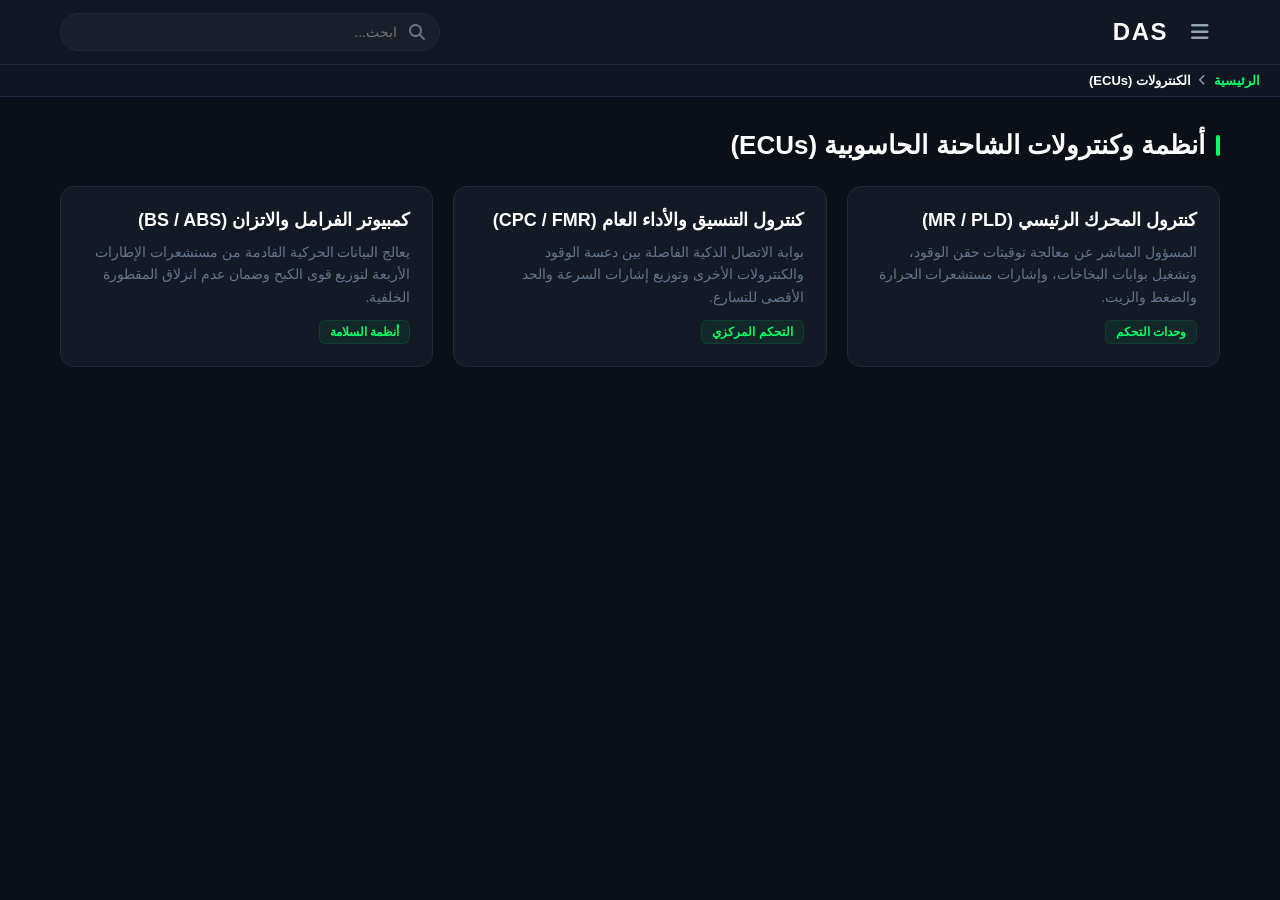
<file: ecu-controllers.html>
<!DOCTYPE html>
<html lang="ar" dir="rtl">
<head>
    <meta charset="UTF-8">
    <meta name="viewport" content="width=device-width, initial-scale=1.0, maximum-scale=1.0, user-scalable=no">
    <title>DAS | الكنترولات</title>
    <link rel="stylesheet" href="https://cdnjs.cloudflare.com/ajax/libs/font-awesome/6.4.0/css/all.min.css">
    <style>
        :root { --bg-color: #0b0f17; --panel-bg: #131a26; --accent-color: #00ff66; --text-color: #94a3b8; --text-bright: #ffffff; --border-color: #1e293b; --transition-speed: 0.25s; }
        * { box-sizing: border-box; margin: 0; padding: 0; font-family: 'Segoe UI', Tahoma, Geneva, Verdana, sans-serif; -webkit-tap-highlight-color: transparent; }
        body { background-color: var(--bg-color); color: var(--text-color); min-height: 100vh; display: flex; flex-direction: column; }
        
        header { position: fixed; top: 0; left: 0; width: 100%; background-color: rgba(19, 26, 38, 0.85); backdrop-filter: blur(12px); border-bottom: 1px solid var(--border-color); z-index: 1000; }
        .header-container { max-width: 1200px; margin: 0 auto; padding: 12px 20px; display: flex; justify-content: space-between; align-items: center; gap: 15px; }
        .right-side { display: flex; align-items: center; gap: 12px; }
        .logo { font-size: 24px; font-weight: 900; color: var(--text-bright); letter-spacing: 1.5px; }
        
        .sub-header { position: fixed; top: 65px; left: 0; width: 100%; background-color: #111722; padding: 8px 20px; border-bottom: 1px solid var(--border-color); z-index: 999; font-size: 13px; color: var(--accent-color); font-weight: 600; display: flex; align-items: center; gap: 8px; }
        .sub-header i { font-size: 11px; color: var(--text-color); }
        .sub-header span.current-page { color: var(--text-bright); }

        .dropdown { position: relative; }
        .dropdown-btn { background: none; color: var(--text-color); font-size: 20px; border: none; cursor: pointer; width: 40px; height: 40px; border-radius: 50%; display: flex; align-items: center; justify-content: center; transition: all var(--transition-speed); }
        .dropdown-btn:hover { color: var(--accent-color); background-color: rgba(255, 255, 255, 0.05); }
        .dropdown-content { display: none; position: absolute; right: 0; background-color: var(--panel-bg); min-width: 240px; box-shadow: 0px 10px 30px rgba(0,0,0,0.5); border: 1px solid var(--border-color); border-radius: 12px; z-index: 10; margin-top: 8px; overflow: hidden; }
        .dropdown-content a { color: var(--text-color); padding: 14px 16px; text-decoration: none; display: flex; align-items: center; gap: 12px; transition: all var(--transition-speed); border-bottom: 1px solid rgba(255,255,255,0.02); }
        .dropdown-content a:hover { background-color: rgba(0, 255, 102, 0.08); color: var(--accent-color); padding: 14px 22px; }
        .dropdown.active .dropdown-content { display: block; animation: fadeIn 0.2s ease-out; }
        
        .search-container { position: relative; flex-grow: 1; max-width: 380px; }
        .search-input { width: 100%; padding: 10px 42px 10px 18px; font-size: 14px; background-color: rgba(255, 255, 255, 0.03); border: 1px solid var(--border-color); border-radius: 20px; color: var(--text-bright); transition: all var(--transition-speed); }
        .search-input:focus { outline: none; border-color: var(--accent-color); box-shadow: 0 0 15px rgba(0, 255, 102, 0.15); }
        .search-icon { position: absolute; right: 15px; top: 50%; transform: translateY(-50%); color: #64748b; }
        
        main { flex-grow: 1; max-width: 1200px; width: 100%; margin: 130px auto 40px auto; padding: 0 20px; animation: slideUp 0.35s ease-out; }
        .page-title { font-size: 26px; color: var(--text-bright); margin-bottom: 25px; position: relative; padding-right: 15px; font-weight: 700; }
        .page-title::before { content: ''; position: absolute; right: 0; top: 15%; height: 70%; width: 4px; background-color: var(--accent-color); border-radius: 2px; }
        
        .grid-container { display: grid; grid-template-columns: repeat(auto-fill, minmax(280px, 1fr)); gap: 20px; }
        .card { background-color: var(--panel-bg); border: 1px solid var(--border-color); border-radius: 14px; padding: 22px; transition: all var(--transition-speed); scroll-margin-top: 140px; }
        .card:hover { transform: translateY(-4px); border-color: var(--accent-color); box-shadow: 0 8px 25px rgba(0, 0, 0, 0.3); }
        .card h3 { color: var(--text-bright); margin-bottom: 10px; font-size: 18px; }
        .card p { font-size: 14px; line-height: 1.6; color: #64748b; }
        .badge { background: rgba(0, 255, 102, 0.06); color: var(--accent-color); padding: 4px 10px; border-radius: 6px; font-size: 12px; font-weight: 600; display: inline-block; margin-top: 12px; border: 1px solid rgba(0, 255, 102, 0.1); }
        
        @keyframes flashHighlight { 0% { background-color: rgba(0, 255, 102, 0.25); border-color: var(--accent-color); } 100% { background-color: var(--panel-bg); } }
        .highlight-card { animation: flashHighlight 2s ease-out; border-color: var(--accent-color) !important; }
        @keyframes fadeIn { from { opacity: 0; transform: translateY(-8px); } to { opacity: 1; transform: translateY(0); } }
        @keyframes slideUp { from { opacity: 0; transform: translateY(15px); } to { opacity: 1; transform: translateY(0); } }
        @media (max-width: 500px) { .header-container { padding: 10px 15px; } .logo { font-size: 20px; main { margin-top: 120px; } } }
    </style>
</head>
<body>
 <header>
    <div class="header-container">
        <div class="right-side">
            <!-- 1. القائمة المنسدلة (في أقصى اليمين) -->
            <div class="dropdown" id="pagesDropdown">
                <button class="dropdown-btn" onclick="toggleDropdown()"><i class="fa-solid fa-bars"></i></button>
                <div class="dropdown-content">
                    <a href="index.html"><i class="fa-solid fa-house"></i>الرئيسية</a>
                    <a href="fault-codes.html"><i class="fa-solid fa-barcode"></i>أكواد الأعطال (DTC)</a>
                    <a href="main-faults.html"><i class="fa-solid fa-triangle-exclamation"></i>أهم الأعطال الشائعة</a>
                    <a href="ecu-controllers.html"><i class="fa-solid fa-microchip"></i>الكنترولات (ECUs)</a>
                    <a href="diagrams.html"><i class="fa-solid fa-bezier-curve"></i>المخططات الكهربائية</a>
                    <a href="books.html"><i class="fa-solid fa-book"></i>كتب دليل الصيانة</a>
                </div>
            </div>
            
            <!-- 2. اسم الموقع (بجانب القائمة) -->
            <div class="logo">DAS</div>
        </div>
        
        <!-- 3. صندوق البحث (في اليسار) -->
        <div class="search-container">
            <input type="text" class="search-input" id="globalSearch" placeholder="ابحث..." onkeyup="typeof globalSystemSearch === 'function' ? globalSystemSearch() : liveSearch()">
            <i class="fa-solid fa-magnifying-glass search-icon"></i>
            <div class="search-results-dropdown" id="searchResults"></div>
        </div>
    </div>
</header>

    <div class="sub-header">
        <span>الرئيسية</span> <i class="fa-solid fa-chevron-left"></i> <span class="current-page">الكنترولات (ECUs)</span>
    </div>
    <main>
        <h2 class="page-title">أنظمة وكنترولات الشاحنة الحاسوبية (ECUs)</h2>
        <div class="grid-container">
            <div class="card searchable" id="ecu1"><h3>كنترول المحرك الرئيسي (MR / PLD)</h3><p>المسؤول المباشر عن معالجة توقيتات حقن الوقود، وتشغيل بوابات البخاخات، وإشارات مستشعرات الحرارة والضغط والزيت.</p><span class="badge">وحدات التحكم</span></div>
            <div class="card searchable" id="ecu2"><h3>كنترول التنسيق والأداء العام (CPC / FMR)</h3><p>بوابة الاتصال الذكية الفاصلة بين دعسة الوقود والكنترولات الأخرى وتوزيع إشارات السرعة والحد الأقصى للتسارع.</p><span class="badge">التحكم المركزي</span></div>
            <div class="card searchable" id="ecu3"><h3>كمبيوتر الفرامل والاتزان (BS / ABS)</h3><p>يعالج البيانات الحركية القادمة من مستشعرات الإطارات الأربعة لتوزيع قوى الكبح وضمان عدم انزلاق المقطورة الخلفية.</p><span class="badge">أنظمة السلامة</span></div>
        </div>
    </main>
    <script>
        function toggleDropdown() { document.getElementById("pagesDropdown").classList.toggle("active"); }
        window.onclick = function(event) { if (!event.target.matches('.dropdown-btn') && !event.target.matches('.dropdown-btn *')) { var dropdowns = document.getElementsByClassName("dropdown"); for (var i = 0; i < dropdowns.length; i++) { if (dropdowns[i].classList.contains('active')) dropdowns[i].classList.remove('active'); } } }
        function liveSearch() { let filter = document.getElementById('globalSearch').value.toLowerCase(); let cards = document.querySelectorAll('.searchable'); cards.forEach(card => { let text = card.textContent || card.innerText; card.style.display = text.toLowerCase().indexOf(filter) > -1 ? "" : "none"; }); }
        
        window.onload = function() {
            const urlParams = new URLSearchParams(window.location.search);
            const targetId = urlParams.get('target');
            const searchQuery = urlParams.get('searchQuery');
            if (searchQuery) { document.getElementById('globalSearch').value = decodeURIComponent(searchQuery); liveSearch(); }
            if (targetId) {
                const element = document.getElementById(targetId);
                if (element) {
                    setTimeout(() => {
                        element.scrollIntoView({ behavior: 'smooth', block: 'center' });
                        element.classList.add('highlight-card');
                    }, 350);
                }
            }
        }
    </script>
</body>
</html>
</file>
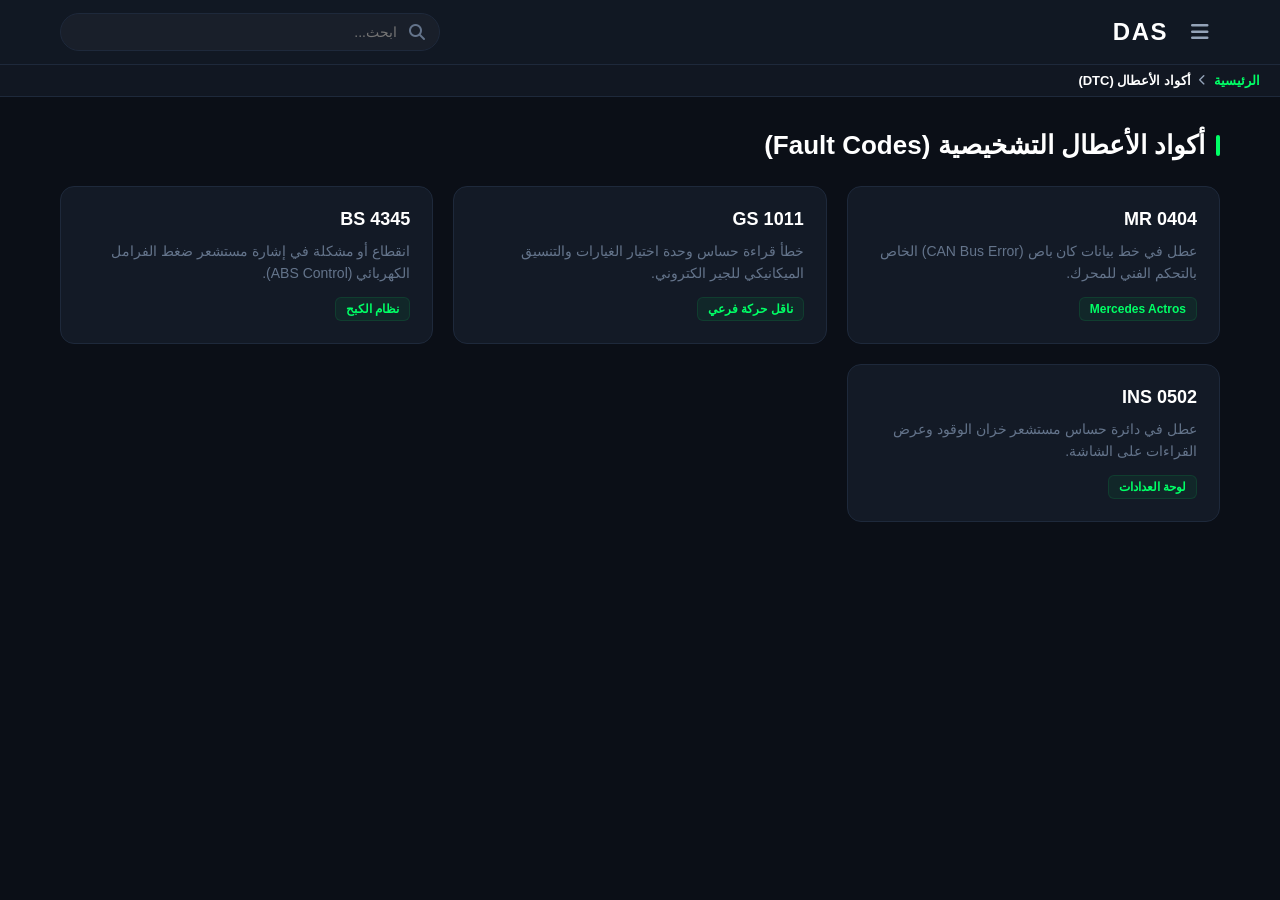
<file: fault-codes.html>
<!DOCTYPE html>
<html lang="ar" dir="rtl">
<head>
    <meta charset="UTF-8">
    <meta name="viewport" content="width=device-width, initial-scale=1.0, maximum-scale=1.0, user-scalable=no">
    <title>DAS | أكواد الأعطال</title>
    <link rel="stylesheet" href="https://cdnjs.cloudflare.com/ajax/libs/font-awesome/6.4.0/css/all.min.css">
    <style>
        :root { --bg-color: #0b0f17; --panel-bg: #131a26; --accent-color: #00ff66; --text-color: #94a3b8; --text-bright: #ffffff; --border-color: #1e293b; --transition-speed: 0.25s; }
        * { box-sizing: border-box; margin: 0; padding: 0; font-family: 'Segoe UI', Tahoma, Geneva, Verdana, sans-serif; -webkit-tap-highlight-color: transparent; }
        body { background-color: var(--bg-color); color: var(--text-color); min-height: 100vh; display: flex; flex-direction: column; }
        
        header { position: fixed; top: 0; left: 0; width: 100%; background-color: rgba(19, 26, 38, 0.85); backdrop-filter: blur(12px); border-bottom: 1px solid var(--border-color); z-index: 1000; }
        .header-container { max-width: 1200px; margin: 0 auto; padding: 12px 20px; display: flex; justify-content: space-between; align-items: center; gap: 15px; }
        .right-side { display: flex; align-items: center; gap: 12px; }
        .logo { font-size: 24px; font-weight: 900; color: var(--text-bright); letter-spacing: 1.5px; }
        
        .sub-header { position: fixed; top: 65px; left: 0; width: 100%; background-color: #111722; padding: 8px 20px; border-bottom: 1px solid var(--border-color); z-index: 999; font-size: 13px; color: var(--accent-color); font-weight: 600; display: flex; align-items: center; gap: 8px; }
        .sub-header i { font-size: 11px; color: var(--text-color); }
        .sub-header span.current-page { color: var(--text-bright); }

        .dropdown { position: relative; }
        .dropdown-btn { background: none; color: var(--text-color); font-size: 20px; border: none; cursor: pointer; width: 40px; height: 40px; border-radius: 50%; display: flex; align-items: center; justify-content: center; transition: all var(--transition-speed); }
        .dropdown-btn:hover { color: var(--accent-color); background-color: rgba(255, 255, 255, 0.05); }
        .dropdown-content { display: none; position: absolute; right: 0; background-color: var(--panel-bg); min-width: 240px; box-shadow: 0px 10px 30px rgba(0,0,0,0.5); border: 1px solid var(--border-color); border-radius: 12px; z-index: 10; margin-top: 8px; overflow: hidden; }
        .dropdown-content a { color: var(--text-color); padding: 14px 16px; text-decoration: none; display: flex; align-items: center; gap: 12px; transition: all var(--transition-speed); border-bottom: 1px solid rgba(255,255,255,0.02); }
        .dropdown-content a:hover { background-color: rgba(0, 255, 102, 0.08); color: var(--accent-color); padding: 14px 22px; }
        .dropdown.active .dropdown-content { display: block; animation: fadeIn 0.2s ease-out; }
        
        .search-container { position: relative; flex-grow: 1; max-width: 380px; }
        .search-input { width: 100%; padding: 10px 42px 10px 18px; font-size: 14px; background-color: rgba(255, 255, 255, 0.03); border: 1px solid var(--border-color); border-radius: 20px; color: var(--text-bright); transition: all var(--transition-speed); }
        .search-input:focus { outline: none; border-color: var(--accent-color); box-shadow: 0 0 15px rgba(0, 255, 102, 0.15); }
        .search-icon { position: absolute; right: 15px; top: 50%; transform: translateY(-50%); color: #64748b; }
        
        main { flex-grow: 1; max-width: 1200px; width: 100%; margin: 130px auto 40px auto; padding: 0 20px; animation: slideUp 0.35s ease-out; }
        .page-title { font-size: 26px; color: var(--text-bright); margin-bottom: 25px; position: relative; padding-right: 15px; font-weight: 700; }
        .page-title::before { content: ''; position: absolute; right: 0; top: 15%; height: 70%; width: 4px; background-color: var(--accent-color); border-radius: 2px; }
        
        .grid-container { display: grid; grid-template-columns: repeat(auto-fill, minmax(280px, 1fr)); gap: 20px; }
        .card { background-color: var(--panel-bg); border: 1px solid var(--border-color); border-radius: 14px; padding: 22px; transition: all var(--transition-speed); scroll-margin-top: 140px; }
        .card:hover { transform: translateY(-4px); border-color: var(--accent-color); box-shadow: 0 8px 25px rgba(0, 0, 0, 0.3); }
        .card h3 { color: var(--text-bright); margin-bottom: 10px; font-size: 18px; font-weight: 600; }
        .card p { font-size: 14px; line-height: 1.6; color: #64748b; }
        .badge { background: rgba(0, 255, 102, 0.06); color: var(--accent-color); padding: 4px 10px; border-radius: 6px; font-size: 12px; font-weight: 600; display: inline-block; margin-top: 12px; border: 1px solid rgba(0, 255, 102, 0.1); }
        
        @keyframes flashHighlight { 0% { background-color: rgba(0, 255, 102, 0.25); border-color: var(--accent-color); } 100% { background-color: var(--panel-bg); } }
        .highlight-card { animation: flashHighlight 2s ease-out; border-color: var(--accent-color) !important; }
        @keyframes fadeIn { from { opacity: 0; transform: translateY(-8px); } to { opacity: 1; transform: translateY(0); } }
        @keyframes slideUp { from { opacity: 0; transform: translateY(15px); } to { opacity: 1; transform: translateY(0); } }
        @media (max-width: 500px) { .header-container { padding: 10px 15px; } .logo { font-size: 20px; main { margin-top: 120px; } } }
    </style>
</head>
<body>
  <header>
    <div class="header-container">
        <div class="right-side">
            <!-- 1. القائمة المنسدلة (في أقصى اليمين) -->
            <div class="dropdown" id="pagesDropdown">
                <button class="dropdown-btn" onclick="toggleDropdown()"><i class="fa-solid fa-bars"></i></button>
                <div class="dropdown-content">
                    <a href="index.html"><i class="fa-solid fa-house"></i>الرئيسية</a>
                    <a href="fault-codes.html"><i class="fa-solid fa-barcode"></i>أكواد الأعطال (DTC)</a>
                    <a href="main-faults.html"><i class="fa-solid fa-triangle-exclamation"></i>أهم الأعطال الشائعة</a>
                    <a href="ecu-controllers.html"><i class="fa-solid fa-microchip"></i>الكنترولات (ECUs)</a>
                    <a href="diagrams.html"><i class="fa-solid fa-bezier-curve"></i>المخططات الكهربائية</a>
                    <a href="books.html"><i class="fa-solid fa-book"></i>كتب دليل الصيانة</a>
                </div>
            </div>
            
            <!-- 2. اسم الموقع (بجانب القائمة) -->
            <div class="logo">DAS</div>
        </div>
        
        <!-- 3. صندوق البحث (في اليسار) -->
        <div class="search-container">
            <input type="text" class="search-input" id="globalSearch" placeholder="ابحث..." onkeyup="typeof globalSystemSearch === 'function' ? globalSystemSearch() : liveSearch()">
            <i class="fa-solid fa-magnifying-glass search-icon"></i>
            <div class="search-results-dropdown" id="searchResults"></div>
        </div>
    </div>
</header>

    <div class="sub-header">
        <span>الرئيسية</span> <i class="fa-solid fa-chevron-left"></i> <span class="current-page">أكواد الأعطال (DTC)</span>
    </div>
    <main>
        <h2 class="page-title">أكواد الأعطال التشخيصية (Fault Codes)</h2>
        <div class="grid-container">
            <div class="card searchable" id="mr0404"><h3>MR 0404</h3><p>عطل في خط بيانات كان باص (CAN Bus Error) الخاص بالتحكم الفني للمحرك.</p><span class="badge">Mercedes Actros</span></div>
            <div class="card searchable" id="gs1011"><h3>GS 1011</h3><p>خطأ قراءة حساس وحدة اختيار الغيارات والتنسيق الميكانيكي للجير الكتروني.</p><span class="badge">ناقل حركة فرعي</span></div>
            <div class="card searchable" id="bs4345"><h3>BS 4345</h3><p>انقطاع أو مشكلة في إشارة مستشعر ضغط الفرامل الكهربائي (ABS Control).</p><span class="badge">نظام الكبح</span></div>
            <div class="card searchable" id="ins0502"><h3>INS 0502</h3><p>عطل في دائرة حساس مستشعر خزان الوقود وعرض القراءات على الشاشة.</p><span class="badge">لوحة العدادات</span></div>
        </div>
    </main>
    <script>
        function toggleDropdown() { document.getElementById("pagesDropdown").classList.toggle("active"); }
        window.onclick = function(event) { if (!event.target.matches('.dropdown-btn') && !event.target.matches('.dropdown-btn *')) { var dropdowns = document.getElementsByClassName("dropdown"); for (var i = 0; i < dropdowns.length; i++) { if (dropdowns[i].classList.contains('active')) dropdowns[i].classList.remove('active'); } } }
        function liveSearch() { let filter = document.getElementById('globalSearch').value.toLowerCase(); let cards = document.querySelectorAll('.searchable'); cards.forEach(card => { let text = card.textContent || card.innerText; card.style.display = text.toLowerCase().indexOf(filter) > -1 ? "" : "none"; }); }
        
        window.onload = function() {
            const urlParams = new URLSearchParams(window.location.search);
            const targetId = urlParams.get('target');
            const searchQuery = urlParams.get('searchQuery');
            if (searchQuery) { document.getElementById('globalSearch').value = decodeURIComponent(searchQuery); liveSearch(); }
            if (targetId) {
                const element = document.getElementById(targetId);
                if (element) {
                    setTimeout(() => {
                        element.scrollIntoView({ behavior: 'smooth', block: 'center' });
                        element.classList.add('highlight-card');
                    }, 350);
                }
            }
        }
    </script>
</body>
</html>
</file>
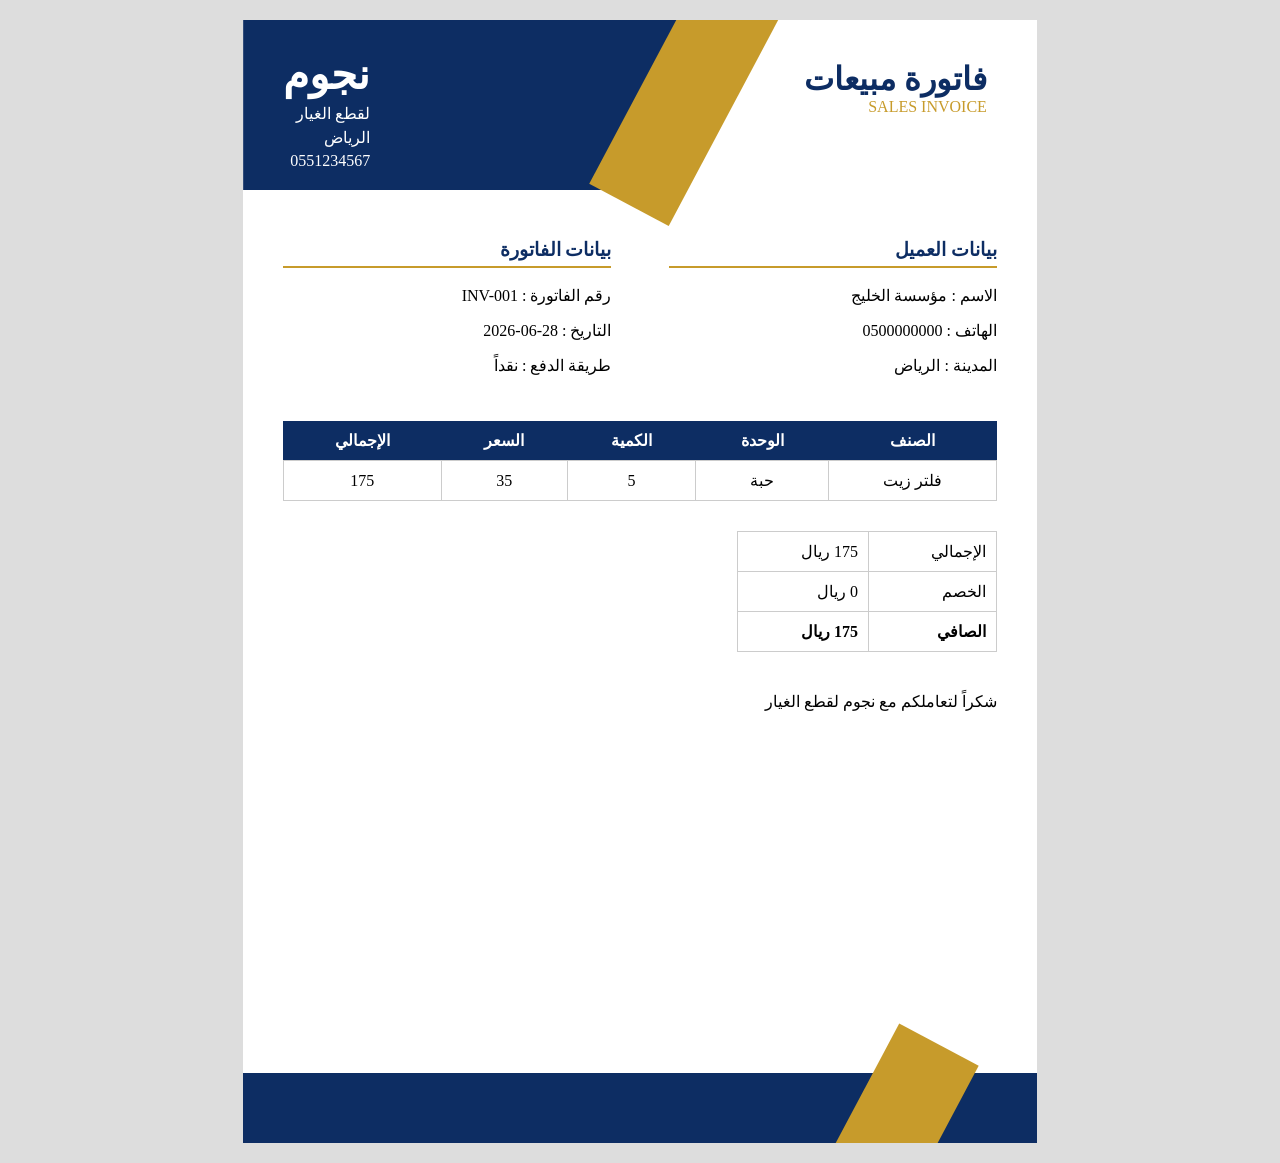
<file: main-faults.html>
<!DOCTYPE html>
<html lang="ar" dir="rtl">
<head>
<meta charset="UTF-8">
<title>فاتورة مبيعات</title>

<style>

body{
    margin:0;
    background:#ddd;
    font-family:Tahoma;
}

.page{
    width:210mm;
    min-height:297mm;
    background:#fff;
    margin:20px auto;
    position:relative;
    overflow:hidden;
}

/* Header */

.header{
    height:170px;
    position:relative;
}

.blue{
    position:absolute;
    left:0;
    top:0;
    width:60%;
    height:170px;
    background:#0d2d63;
    clip-path:polygon(0 0,100% 0,88% 100%,0 100%);
}

.gold{
    position:absolute;
    right:38%;
    top:-60px;
    width:90px;
    height:260px;
    background:#c79b2b;
    transform:rotate(28deg);
}

.company{
    position:absolute;
    left:40px;
    top:30px;
    color:#fff;
}

.company h1{
    margin:0;
    font-size:42px;
}

.company p{
    margin:5px 0;
}

.title{
    position:absolute;
    right:50px;
    top:40px;
    text-align:right;
}

.title h1{
    margin:0;
    color:#0d2d63;
}

.title span{
    color:#c79b2b;
}

/* المعلومات */

.info{
    display:flex;
    justify-content:space-between;
    padding:30px 40px;
}

.box{
    width:46%;
}

.box h3{
    color:#0d2d63;
    border-bottom:2px solid #c79b2b;
    padding-bottom:5px;
}

/* الجدول */

table{
    width:90%;
    margin:auto;
    border-collapse:collapse;
}

th{
    background:#0d2d63;
    color:white;
    padding:10px;
}

td{
    border:1px solid #ccc;
    padding:10px;
    text-align:center;
}

/* الإجمالي */

.total{
    width:260px;
    margin:30px 40px 0 auto;
}

.total table{
    width:100%;
}

.total td{
    text-align:right;
}

/* Footer */

.footer{
    position:absolute;
    bottom:0;
    width:100%;
    height:70px;
    background:#0d2d63;
}

.footer::before{
    content:"";
    position:absolute;
    right:100px;
    bottom:-90px;
    width:90px;
    height:200px;
    background:#c79b2b;
    transform:rotate(28deg);
}

</style>

</head>

<body>

<div class="page">

<div class="header">

<div class="blue"></div>
<div class="gold"></div>

<div class="company">
<h1>نجوم</h1>
<p>لقطع الغيار</p>
<p>الرياض</p>
<p>0551234567</p>
</div>

<div class="title">
<h1>فاتورة مبيعات</h1>
<span>SALES INVOICE</span>
</div>

</div>

<div class="info">

<div class="box">
<h3>بيانات العميل</h3>
<p>الاسم : مؤسسة الخليج</p>
<p>الهاتف : 0500000000</p>
<p>المدينة : الرياض</p>
</div>

<div class="box">
<h3>بيانات الفاتورة</h3>
<p>رقم الفاتورة : INV-001</p>
<p>التاريخ : 28-06-2026</p>
<p>طريقة الدفع : نقداً</p>
</div>

</div>

<table>

<tr>
<th>الصنف</th>
<th>الوحدة</th>
<th>الكمية</th>
<th>السعر</th>
<th>الإجمالي</th>
</tr>

<tr>
<td>فلتر زيت</td>
<td>حبة</td>
<td>5</td>
<td>35</td>
<td>175</td>
</tr>

</table>

<div class="total">

<table>

<tr>
<td>الإجمالي</td>
<td>175 ريال</td>
</tr>

<tr>
<td>الخصم</td>
<td>0 ريال</td>
</tr>

<tr>
<td><b>الصافي</b></td>
<td><b>175 ريال</b></td>
</tr>

</table>

</div>

<div style="padding:40px">
شكراً لتعاملكم مع نجوم لقطع الغيار
</div>

<div class="footer"></div>

</div>

</body>
</html>
</file>
